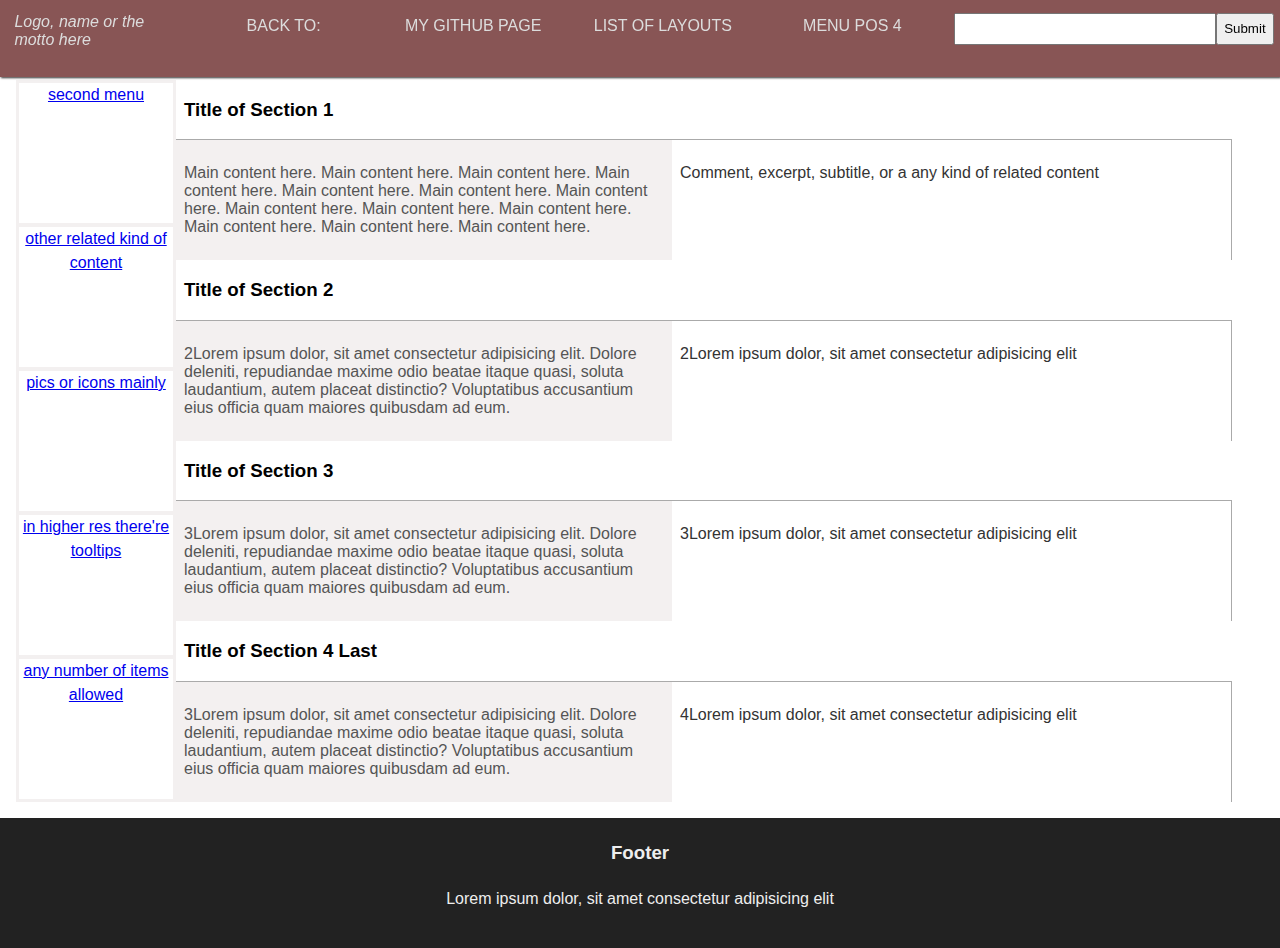
<file: Layout01/index.html>
<!DOCTYPE html>
<html lang="en">

<head>
  <meta charset="UTF-8">
  <meta name="viewport" content="width=device-width, initial-scale=1.0">
  <meta http-equiv="X-UA-Compatible" content="ie=edge">
  <title>Layout 01</title>
  <link rel="stylesheet" href="style.css">

</head>

<body>
  <nav>
    <p>Logo, name or the motto here</p>
    <ul>
      <li><a href="#">Back to: </a></li>
      <li><a href="https://tdudkowski.github.io/">my Github Page</a></li>
      <li><a href="https://tdudkowski.github.io/Layouts/">List of layouts</a></li>
      <li><a href="#">menu pos 4</a></li>
    </ul>
    <form action="#">
      <input type="text" name="nav_input">
      <input type="submit" value="Submit"></form>
  </nav>
  <main>
    <aside>
      <ul>
        <li><a href="#">second menu<span class="tooltip">Tooltip here</span></a></li>
        <li><a href="#">other related kind of content<span class="tooltip">Tooltip here</span></a></li>
        <li><a href="#">pics or icons mainly<span class="tooltip">Tooltip here</span></a></li>
        <li><a href="#">in higher res there're tooltips<span class="tooltip">Tooltip here</span></a></li>
        <li><a href="#">any number of items allowed<span class="tooltip">Tooltip here</span></a></li>
      </ul>
    </aside>
    <article>
      <section class="">
        <h3>Title of Section 1</h3>
        <div class="aside">
          <p>Comment, excerpt, subtitle, or a any kind of related content</p>
        </div>
        <div class="section_content">
          <p>Main content here. Main content here. Main content here. Main content here. Main content here. Main
            content here. Main content here. Main content here. Main content here. Main content here. Main content
            here. Main content here. Main content here. </p>
        </div>
      </section>
      <section class="">
        <h3>Title of Section 2</h3>
        <div class="aside">
          <p>2Lorem ipsum dolor, sit amet consectetur adipisicing elit</p>
        </div>
        <div class="section_content">
          <p>2Lorem ipsum dolor, sit amet consectetur adipisicing elit. Dolore deleniti, repudiandae maxime odio beatae
            itaque quasi, soluta laudantium, autem placeat distinctio? Voluptatibus accusantium eius officia quam
            maiores quibusdam ad eum.</p>
        </div>
      </section>
      <section class="">
        <h3>Title of Section 3</h3>
        <div class="aside">
          <p>3Lorem ipsum dolor, sit amet consectetur adipisicing elit</p>
        </div>
        <div class="section_content">
          <p>3Lorem ipsum dolor, sit amet consectetur adipisicing elit. Dolore deleniti, repudiandae maxime odio beatae
            itaque quasi, soluta laudantium, autem placeat distinctio? Voluptatibus accusantium eius officia quam
            maiores quibusdam ad eum.</p>
        </div>
      </section>
      <section class="">
        <h3>Title of Section 4 Last</h3>
        <div class="aside">
          <p>4Lorem ipsum dolor, sit amet consectetur adipisicing elit</p>
        </div>
        <div class="section_content">
          <p>3Lorem ipsum dolor, sit amet consectetur adipisicing elit. Dolore deleniti, repudiandae maxime odio beatae
            itaque quasi, soluta laudantium, autem placeat distinctio? Voluptatibus accusantium eius officia quam
            maiores quibusdam ad eum.</p>
        </div>
      </section>
    </article>
  </main>
  <footer>
    <h3>Footer</h3>
    <p>Lorem ipsum dolor, sit amet consectetur adipisicing elit</p>
  </footer>
</body>

</html>
</file>
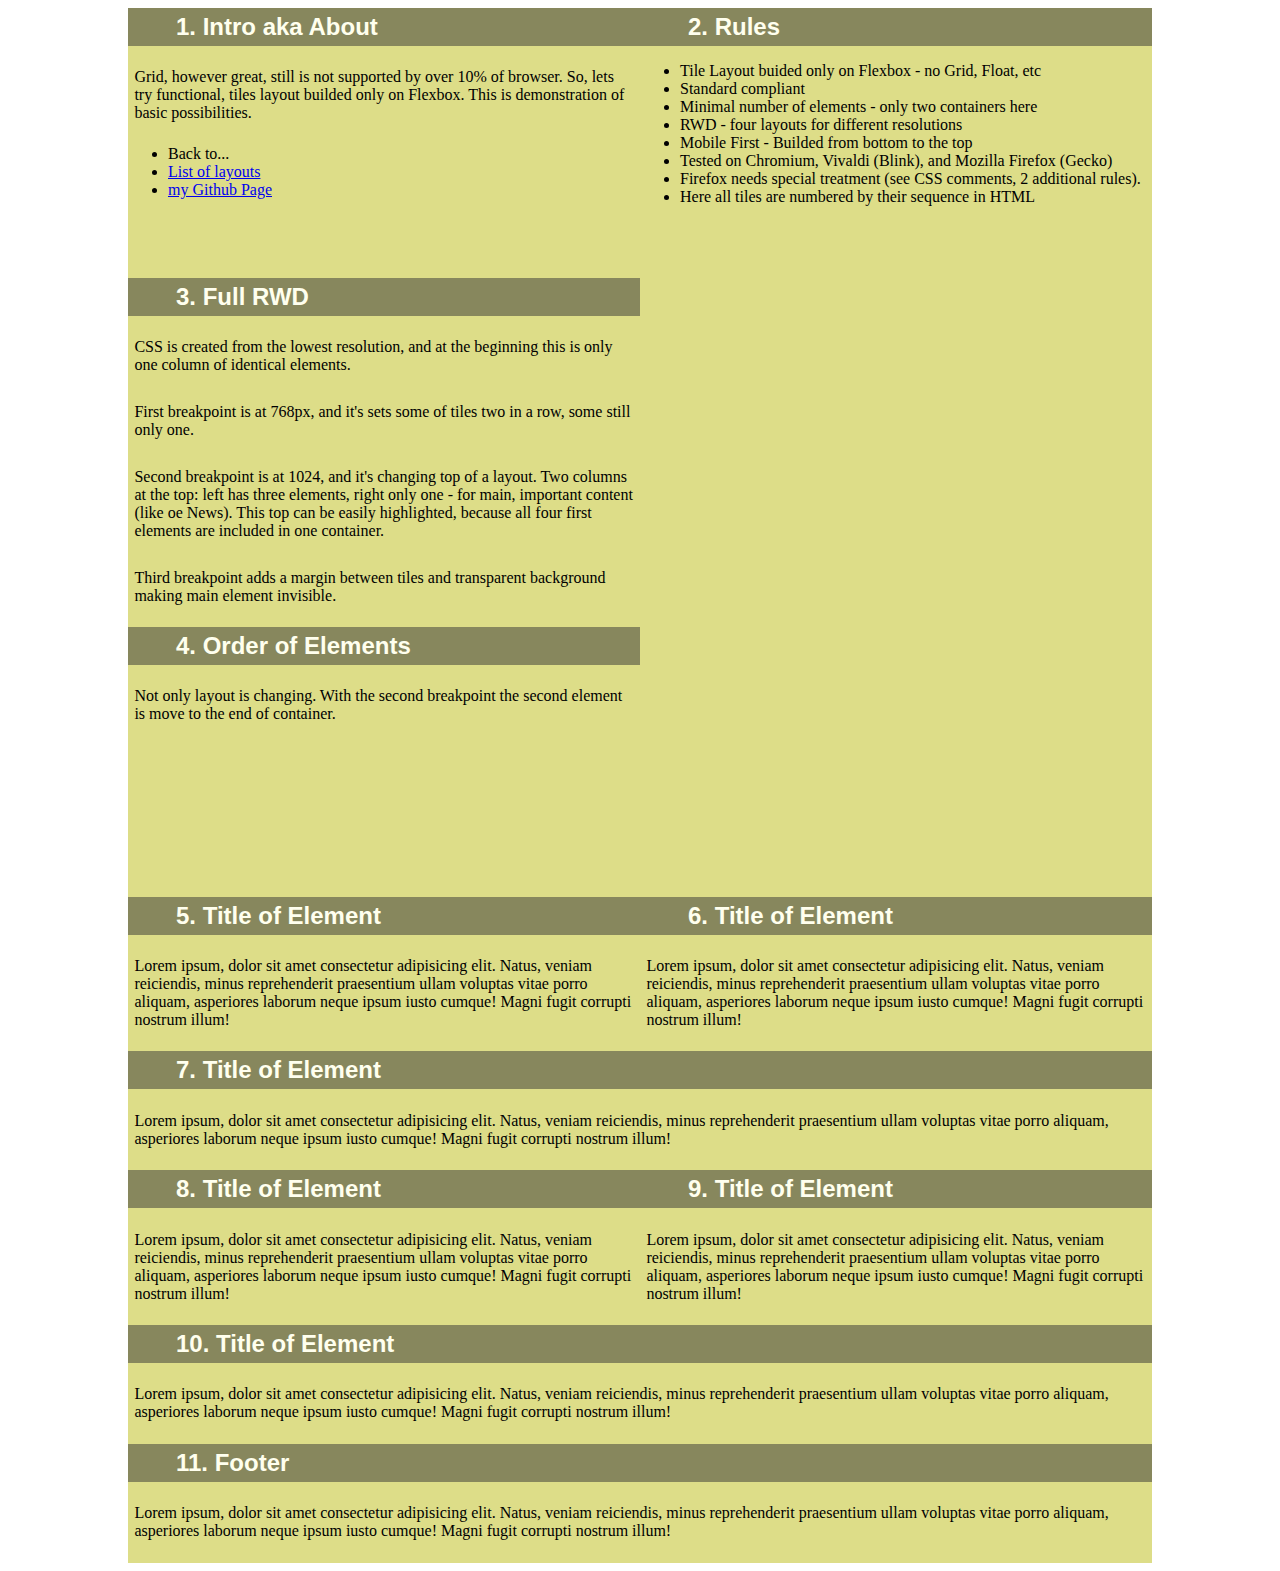
<file: Layout02/index.html>
<!DOCTYPE html>
<html lang="en">

<head>
 <meta charset="UTF-8">
 <meta name="viewport" content="width=device-width, initial-scale=1.0">
 <meta http-equiv="X-UA-Compatible" content="ie=edge">
 <title>Layout 02</title>
 <link rel="stylesheet" href="style.css">
</head>

<body>
 <main>
  <div>
   <section class="element01">
    <h2>1. Intro aka About</h2>
    <p>
     Grid, however great, still is not supported by over 10% of browser. So, lets try functional, tiles
     layout builded only on Flexbox. This is demonstration of basic possibilities.
    </p>
    <ul>
     <li>Back to...</li>
     <li><a href="../">List of layouts</a></li>
     <li><a href="https://tdudkowski.github.io/">my Github Page</a></li>
    </ul>
   </section>
   <section class="element02">
    <h2>2. Rules</h2>
    <ul>
     <li>Tile Layout buided only on Flexbox - no Grid, Float, etc</li>
     <li>Standard compliant</li>
     <li>Minimal number of elements - only two containers here</li>
     <li>RWD - four layouts for different resolutions</li>
     <li>Mobile First - Builded from bottom to the top</li>
     <li>Tested on Chromium, Vivaldi (Blink), and Mozilla Firefox (Gecko)</li>
     <li>Firefox needs special treatment (see CSS comments, 2 additional rules).</li>
     <li>Here all tiles are numbered by their sequence in HTML</li>
    </ul>

   </section>
   <section class="element03">
    <h2>3. Full RWD</h2>
    <p>CSS is created from the lowest resolution, and at the beginning this is only one column of identical elements.</p>
    <p>First breakpoint is at 768px, and it's sets some of tiles two in a row, some still only one.</p>
    <p>Second breakpoint is at 1024, and it's changing top of a layout. Two columns at the top: left has three
     elements, right only one - for main, important content (like oe News). This top can be easily highlighted, because
     all four first elements are included in one container.</p>
    <p>Third breakpoint adds a margin between tiles and transparent background making main element invisible.</p>
   </section>
   <section class="element04">
    <h2>4. Order of Elements</h2>
    <p>Not only layout is changing. With the second breakpoint the second element is move to the end of container. </p>
   </section>
  </div>
  <section class="element05">
   <h2>5. Title of Element</h2>
   <p>
    Lorem ipsum, dolor sit amet consectetur adipisicing elit. Natus,
    veniam reiciendis, minus reprehenderit praesentium ullam voluptas
    vitae porro aliquam, asperiores laborum neque ipsum iusto cumque!
    Magni fugit corrupti nostrum illum!
   </p>
  </section>
  <section class="element06">
   <h2>6. Title of Element</h2>
   <p>
    Lorem ipsum, dolor sit amet consectetur adipisicing elit. Natus,
    veniam reiciendis, minus reprehenderit praesentium ullam voluptas
    vitae porro aliquam, asperiores laborum neque ipsum iusto cumque!
    Magni fugit corrupti nostrum illum!
   </p>
  </section>
  <section class="element07">
   <h2>7. Title of Element</h2>
   <p>
    Lorem ipsum, dolor sit amet consectetur adipisicing elit. Natus,
    veniam reiciendis, minus reprehenderit praesentium ullam voluptas
    vitae porro aliquam, asperiores laborum neque ipsum iusto cumque!
    Magni fugit corrupti nostrum illum!
   </p>
  </section>
  <section class="element08">
   <h2>8. Title of Element</h2>
   <p>
    Lorem ipsum, dolor sit amet consectetur adipisicing elit. Natus,
    veniam reiciendis, minus reprehenderit praesentium ullam voluptas
    vitae porro aliquam, asperiores laborum neque ipsum iusto cumque!
    Magni fugit corrupti nostrum illum!
   </p>
  </section>
  <section class="element09">
   <h2>9. Title of Element</h2>
   <p>
    Lorem ipsum, dolor sit amet consectetur adipisicing elit. Natus,
    veniam reiciendis, minus reprehenderit praesentium ullam voluptas
    vitae porro aliquam, asperiores laborum neque ipsum iusto cumque!
    Magni fugit corrupti nostrum illum!
   </p>
  </section>
  <section class="element10">
   <h2>10. Title of Element</h2>
   <p>
    Lorem ipsum, dolor sit amet consectetur adipisicing elit. Natus,
    veniam reiciendis, minus reprehenderit praesentium ullam voluptas
    vitae porro aliquam, asperiores laborum neque ipsum iusto cumque!
    Magni fugit corrupti nostrum illum!
   </p>
  </section>
  <section class="element11">
   <h2>11. Footer</h2>
   <p>
    Lorem ipsum, dolor sit amet consectetur adipisicing elit. Natus,
    veniam reiciendis, minus reprehenderit praesentium ullam voluptas
    vitae porro aliquam, asperiores laborum neque ipsum iusto cumque!
    Magni fugit corrupti nostrum illum!
   </p>
  </section>
 </main>
</body>

</html>
</file>
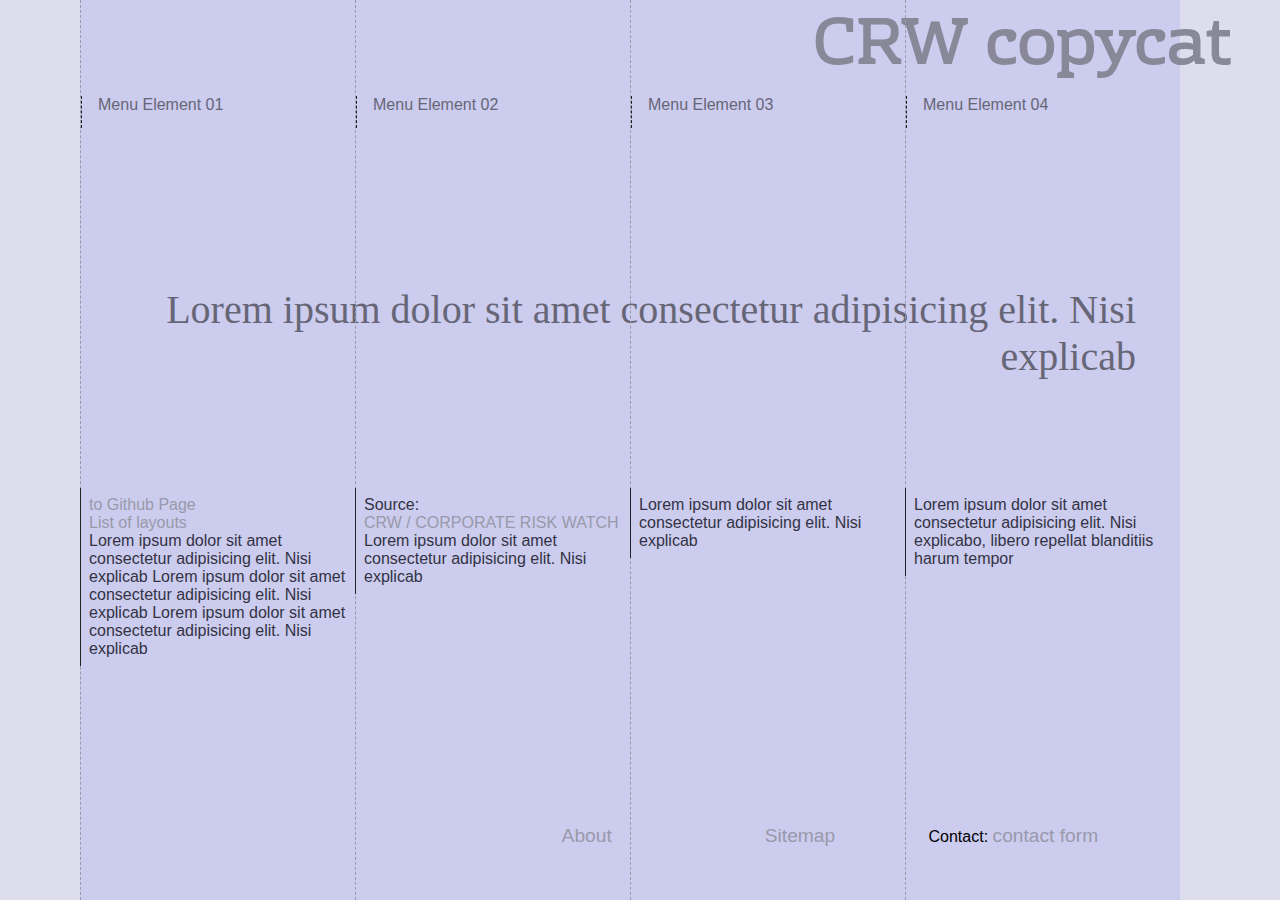
<file: Layout05/index.html>
<!DOCTYPE html>
<html lang="en">

<head>
  <meta charset="UTF-8">
  <meta name="viewport" content="width=device-width, initial-scale=1.0">
  <meta http-equiv="X-UA-Compatible" content="ie=edge">
  <title>CRW</title>
  <link href="https://fonts.googleapis.com/css?family=Rhodium+Libre&display=swap&subset=latin-ext"
    rel="stylesheet">
  <link rel="stylesheet" href="style.css">
  <style>

  </style>
</head>

<body>
  <div class="motto">Lorem ipsum dolor sit amet consectetur adipisicing elit. Nisi explicab</div>
  <div class="container front">
    <header>
      <h1>CRW copycat</h1>
    </header>
    <main>
      <ul>
        <li>
          <div><a href="subpage.html">Menu Element 01</a>
            <ul>
              <li><a href="#">Lorem ipsum</a></li>
              <li><a href="#">Lorem ipsum</a></li>
              <li><a href="#">Lorem ipsum</a></li>
            </ul>

          </div>
          <p><a href="https://tdudkowski.github.io/">to Github Page</a>
            <a href="https://tdudkowski.github.io/Layouts/">List
              of layouts</a>Lorem ipsum dolor sit
            amet consectetur adipisicing elit. Nisi explicab Lorem ipsum dolor sit amet
            consectetur adipisicing elit. Nisi explicab Lorem ipsum dolor sit amet consectetur
            adipisicing elit. Nisi
            explicab
          </p>
        </li>
        <li>
          <div><a href="#">Menu Element 02</a>
          </div>
          <p>Source: <a href="https://www.corporateriskwatch.com">CRW / CORPORATE RISK WATCH</a>
            Lorem ipsum dolor sit
            amet consectetur adipisicing elit. Nisi explicab
          </p>
        </li>
        <li>
          <div><a href="#">Menu Element 03</a>
            <ul>
              <li><a href="#">Lorem ipsum</a></li>
              <li><a href="#">Lorem ipsum</a></li>
              <li><a href="#">Lorem ipsum</a></li>
              <li><a href="#">Lorem ipsum</a></li>
              <li><a href="#">Lorem ipsum</a></li>
              <li><a href="#">Lorem ipsum</a></li>
              <li><a href="#">Lorem ipsum</a></li>
            </ul>
          </div>
          <p>Lorem ipsum dolor sit amet consectetur adipisicing elit. Nisi explicab
          </p>
        </li>
        <li>
          <div><a href="#">Menu Element 04</a>
            <ul>
              <li><a href="#">Lorem ipsum</a></li>
              <li><a href="#">Lorem ipsum</a></li>
              <li><a href="#">Lorem ipsum</a></li>
              <li><a href="#">Lorem ipsum</a></li>
            </ul>
          </div>
          <p>Lorem ipsum dolor sit amet consectetur adipisicing elit. Nisi explicabo, libero
            repellat blanditiis harum tempor
          </p>
        </li>
      </ul>
    </main>
    <footer>
      <ul>
        <li><a href="#">About</a></li>
        <li><a href="#">Sitemap</a></li>
        <li>Contact: <a href="#">contact form</a></li>
      </ul>
    </footer>
  </div>

</body>

</html>
</file>
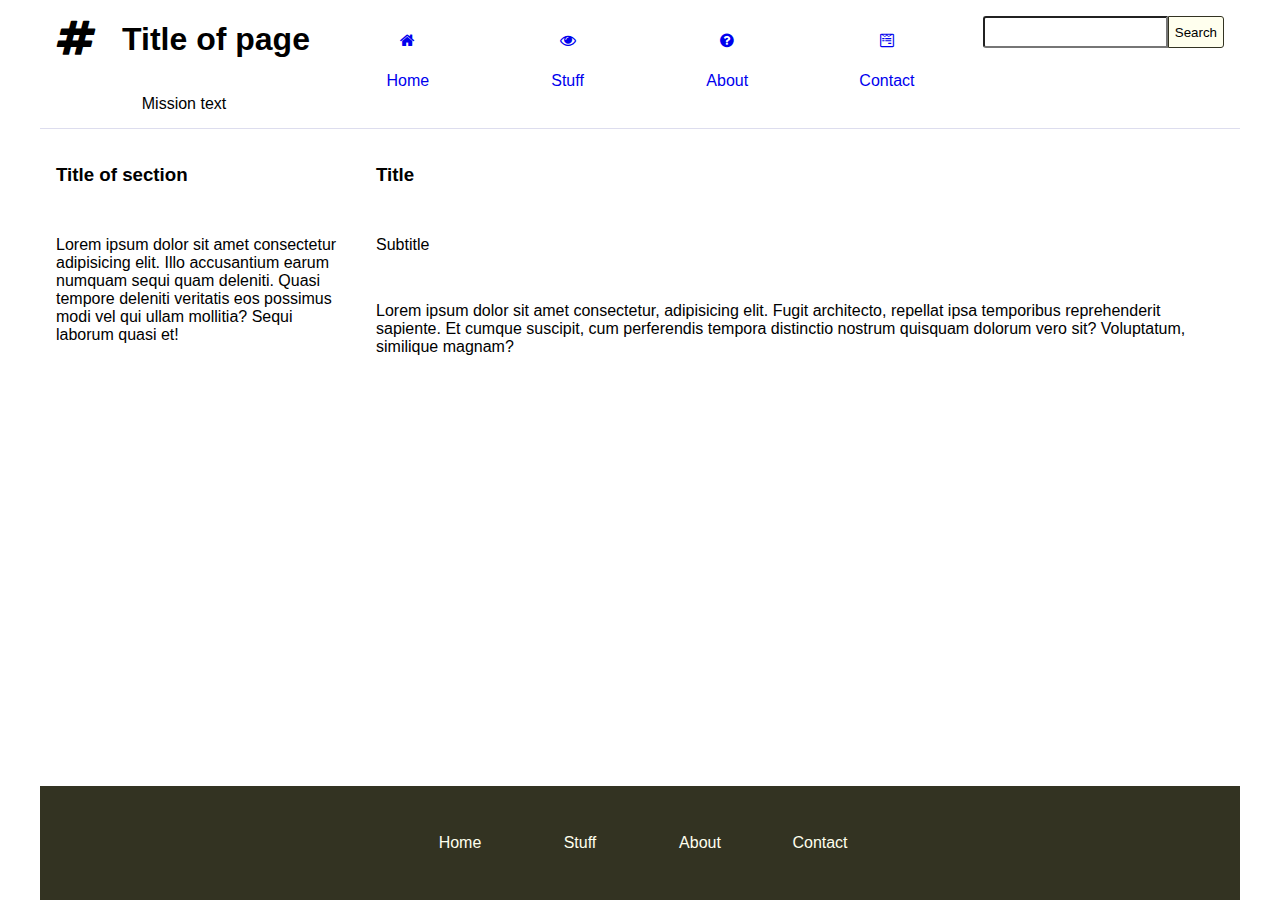
<file: Layout06/index.html>
<!DOCTYPE html>
<html lang="en">
  <head>
    <meta charset="UTF-8" />
    <meta name="viewport" content="width=device-width, initial-scale=1.0" />
    <title>Gatsby presentation</title>
    <link
      href="https://stackpath.bootstrapcdn.com/font-awesome/4.7.0/css/font-awesome.min.css"
      rel="stylesheet"
      integrity="sha384-wvfXpqpZZVQGK6TAh5PVlGOfQNHSoD2xbE+QkPxCAFlNEevoEH3Sl0sibVcOQVnN"
      crossorigin="anonymous"
    />
    <link rel="stylesheet" href="style.css" />
  </head>
  <body>
    <div class="container">
      <header>
        <div class="header_info">
          <div class="logo">
            <i class="fa fa-hashtag" aria-hidden="true"></i>
          </div>
          <h1>Title of page</h1>
          <div class="mission">Mission text</div>
        </div>
        <nav>
          <ul>
            <li>
              <a href="index.html"
                ><i class="fa fa-home" aria-hidden="true"></i>Home</a
              >
            </li>
            <li>
              <a href="stuff.html"
                ><i class="fa fa-eye" aria-hidden="true"></i> Stuff</a
              >
            </li>
            <li>
              <a href="about.html"
                ><i class="fa fa-question-circle" aria-hidden="true"></i>
                About</a
              >
            </li>
            <li>
              <a href="contact.html"
                ><i class="fa fa-wpforms" aria-hidden="true"></i> Contact</a
              >
            </li>
          </ul>
        </nav>
        <form action="get">
          <!-- <label for="" class="search"></label> -->
          <input class="text" type="text" />
          <input class="button" type="submit" value="Search" />
        </form>
      </header>
      <main>
        <aside>
          <section>
            <h3>Title of section</h3>
            <p>
              Lorem ipsum dolor sit amet consectetur adipisicing elit. Illo
              accusantium earum numquam sequi quam deleniti. Quasi tempore
              deleniti veritatis eos possimus modi vel qui ullam mollitia? Sequi
              laborum quasi et!
            </p>
          </section>
        </aside>
        <article>
          <section>
            <h3>Title</h3>
            <p class="subtitle">Subtitle</p>
            <p>
              Lorem ipsum dolor sit amet consectetur, adipisicing elit. Fugit
              architecto, repellat ipsa temporibus reprehenderit sapiente. Et
              cumque suscipit, cum perferendis tempora distinctio nostrum
              quisquam dolorum vero sit? Voluptatum, similique magnam?
            </p>
          </section>
        </article>
      </main>
      <footer>
        <nav>
          <ul>
            <li><a href="#">Home</a></li>
            <li><a href="#">Stuff</a></li>
            <li><a href="#">About</a></li>
            <li><a href="#">Contact</a></li>
          </ul>
        </nav>
      </footer>
    </div>

    <script src="main.js"></script>
  </body>
</html>
</file>
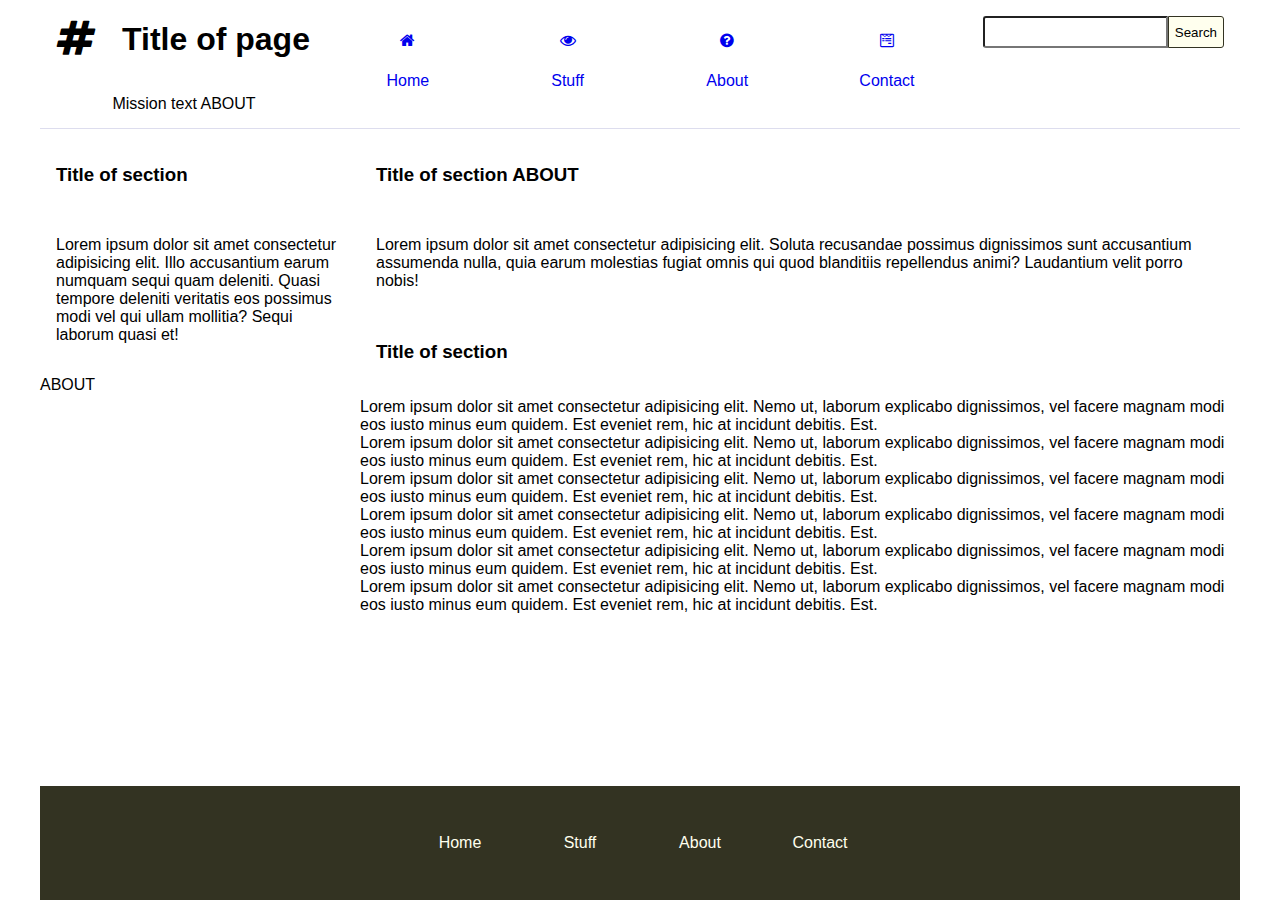
<file: Layout06/about.html>
<!DOCTYPE html>
<html lang="en">
  <head>
    <meta charset="UTF-8" />
    <meta name="viewport" content="width=device-width, initial-scale=1.0" />
    <title>Gatsby presentation</title>
    <link
      href="https://stackpath.bootstrapcdn.com/font-awesome/4.7.0/css/font-awesome.min.css"
      rel="stylesheet"
      integrity="sha384-wvfXpqpZZVQGK6TAh5PVlGOfQNHSoD2xbE+QkPxCAFlNEevoEH3Sl0sibVcOQVnN"
      crossorigin="anonymous"
    />
    <link rel="stylesheet" href="style.css" />
  </head>
  <body>
    <div class="container">
      <header>
        <div class="header_info">
          <div class="logo">
            <i class="fa fa-hashtag" aria-hidden="true"></i>
          </div>
          <h1>Title of page</h1>
          <div class="mission">Mission text ABOUT</div>
        </div>
        <nav>
          <ul>
            <li>
              <a href="index.html"
                ><i class="fa fa-home" aria-hidden="true"></i>Home</a
              >
            </li>
            <li>
              <a href="stuff.html"
                ><i class="fa fa-eye" aria-hidden="true"></i> Stuff</a
              >
            </li>
            <li>
              <a href="about.html"
                ><i class="fa fa-question-circle" aria-hidden="true"></i>
                About</a
              >
            </li>
            <li>
              <a href="contact.html"
                ><i class="fa fa-wpforms" aria-hidden="true"></i> Contact</a
              >
            </li>
          </ul>
        </nav>
        <form action="get">
                      <input class="text" type="text" />
            <input class="button" type="submit" value="Search" />
                </form>
      </header>
      <main>
        <aside>
          <section>
            <h3>Title of section</h3>
            <p>
              Lorem ipsum dolor sit amet consectetur adipisicing elit. Illo
              accusantium earum numquam sequi quam deleniti. Quasi tempore
              deleniti veritatis eos possimus modi vel qui ullam mollitia? Sequi
              laborum quasi et!
            </p>
          </section>
         ABOUT
          </section>
        </aside>
        <article>
            <section>
                <h3>Title of section ABOUT</h3>
                <p>
                  Lorem ipsum dolor sit amet consectetur adipisicing elit. Soluta
                  recusandae possimus dignissimos sunt accusantium assumenda nulla,
                  quia earum molestias fugiat omnis qui quod blanditiis repellendus
                  animi? Laudantium velit porro nobis!
                </p>
          <section>
            <h3>Title of section</h3>
            <ul>
              <li>
                Lorem ipsum dolor sit amet consectetur adipisicing elit. Nemo
                ut, laborum explicabo dignissimos, vel facere magnam modi eos
                iusto minus eum quidem. Est eveniet rem, hic at incidunt
                debitis. Est.
              </li>
              <li>
                Lorem ipsum dolor sit amet consectetur adipisicing elit. Nemo
                ut, laborum explicabo dignissimos, vel facere magnam modi eos
                iusto minus eum quidem. Est eveniet rem, hic at incidunt
                debitis. Est.
              </li>
              <li>
                Lorem ipsum dolor sit amet consectetur adipisicing elit. Nemo
                ut, laborum explicabo dignissimos, vel facere magnam modi eos
                iusto minus eum quidem. Est eveniet rem, hic at incidunt
                debitis. Est.
              </li>
              <li>
                Lorem ipsum dolor sit amet consectetur adipisicing elit. Nemo
                ut, laborum explicabo dignissimos, vel facere magnam modi eos
                iusto minus eum quidem. Est eveniet rem, hic at incidunt
                debitis. Est.
              </li>
              <li>
                Lorem ipsum dolor sit amet consectetur adipisicing elit. Nemo
                ut, laborum explicabo dignissimos, vel facere magnam modi eos
                iusto minus eum quidem. Est eveniet rem, hic at incidunt
                debitis. Est.
              </li>
              <li>
                Lorem ipsum dolor sit amet consectetur adipisicing elit. Nemo
                ut, laborum explicabo dignissimos, vel facere magnam modi eos
                iusto minus eum quidem. Est eveniet rem, hic at incidunt
                debitis. Est.
              </li>
            </ul>
          </section>
        </article>
      </main>
      <footer>
        <nav>
          <ul>
            <li><a href="#">Home</a></li>
            <li><a href="#">Stuff</a></li>
            <li><a href="#">About</a></li>
            <li><a href="#">Contact</a></li>
          </ul>
        </nav>
      </footer>
    </div>

    <script src="main.js"></script>
  </body>
</html>
</file>
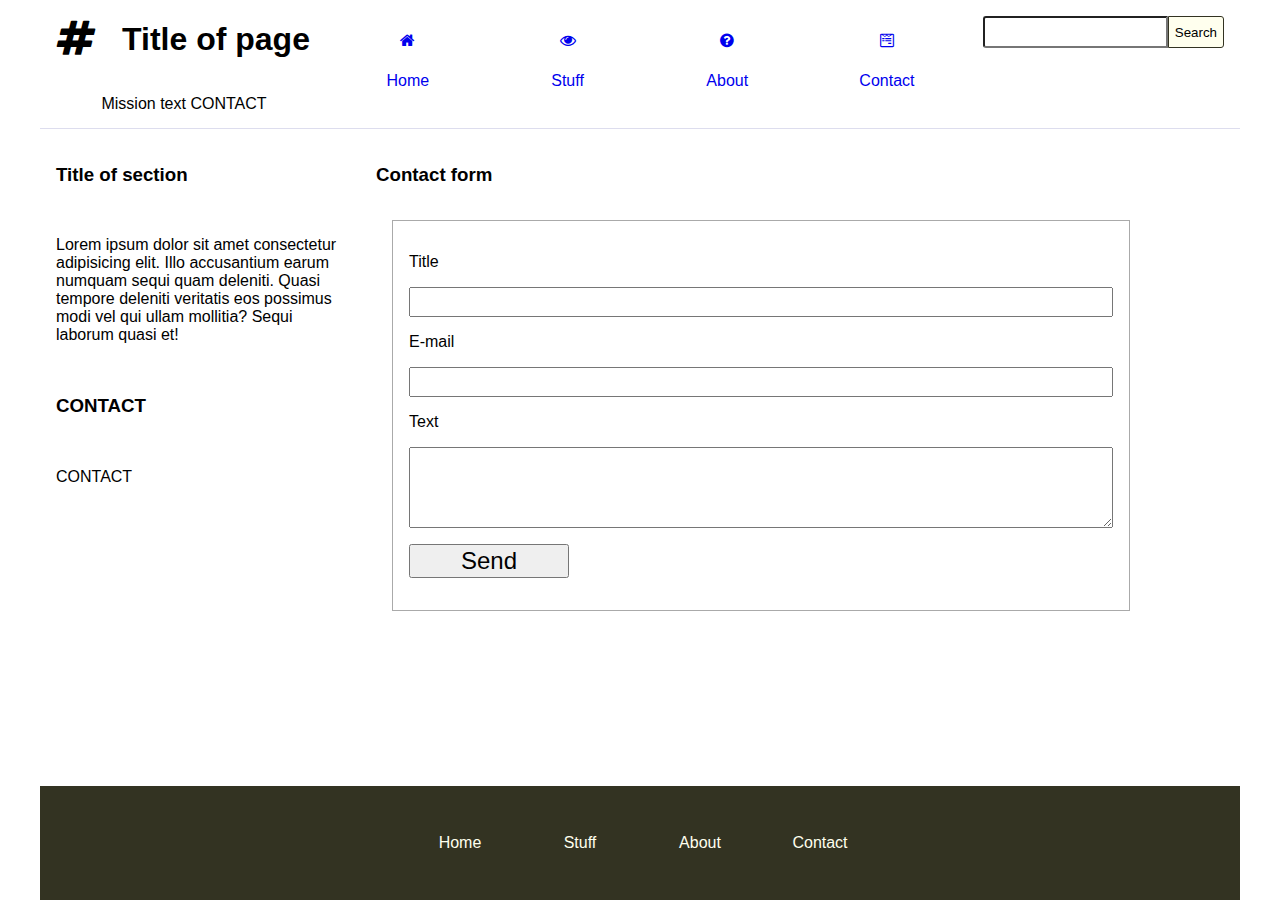
<file: Layout06/contact.html>
<!DOCTYPE html>
<html lang="en">
  <head>
    <meta charset="UTF-8" />
    <meta name="viewport" content="width=device-width, initial-scale=1.0" />
    <title>Gatsby presentation</title>
    <link
      href="https://stackpath.bootstrapcdn.com/font-awesome/4.7.0/css/font-awesome.min.css"
      rel="stylesheet"
      integrity="sha384-wvfXpqpZZVQGK6TAh5PVlGOfQNHSoD2xbE+QkPxCAFlNEevoEH3Sl0sibVcOQVnN"
      crossorigin="anonymous"
    />
    <link rel="stylesheet" href="style.css" />
  </head>
  <body>
    <div class="container">
      <header>
        <div class="header_info">
          <div class="logo">
            <i class="fa fa-hashtag" aria-hidden="true"></i>
          </div>
          <h1>Title of page</h1>
          <div class="mission">Mission text CONTACT</div>
        </div>
        <nav>
          <ul>
            <li>
              <a href="index.html"
                ><i class="fa fa-home" aria-hidden="true"></i>Home</a
              >
            </li>
            <li>
              <a href="stuff.html"
                ><i class="fa fa-eye" aria-hidden="true"></i> Stuff</a
              >
            </li>
            <li>
              <a href="about.html"
                ><i class="fa fa-question-circle" aria-hidden="true"></i>
                About</a
              >
            </li>
            <li>
              <a href="contact.html"
                ><i class="fa fa-wpforms" aria-hidden="true"></i> Contact</a
              >
            </li>
          </ul>
        </nav>
        <form action="get">
          <input class="text" type="text" />
          <input class="button" type="submit" value="Search" />
        </form>
      </header>
      <main>
        <aside>
          <section>
            <h3>Title of section</h3>
            <p>
              Lorem ipsum dolor sit amet consectetur adipisicing elit. Illo
              accusantium earum numquam sequi quam deleniti. Quasi tempore
              deleniti veritatis eos possimus modi vel qui ullam mollitia? Sequi
              laborum quasi et!
            </p>
          </section>
          <section>
            <h3>CONTACT</h3>
            <p>
              CONTACT
            </p>
          </section>
        </aside>
        <article>
          <section>
            <h3>Contact form</h3>
            <form action="" class="form_contact">
              <label for="title">Title</label>
              <input type="text" name="" id="title" />
              <label for="email">E-mail</label>
              <input type="email" name="" id="email" />
              <label for="text">Text</label>
              <textarea rows="5" cols="33"></textarea>
              <input type="submit" value="Send" class="send" />
            </form>
          </section>
        </article>
      </main>
      <footer>
        <nav>
          <ul>
            <li><a href="#">Home</a></li>
            <li><a href="#">Stuff</a></li>
            <li><a href="#">About</a></li>
            <li><a href="#">Contact</a></li>
          </ul>
        </nav>
      </footer>
    </div>

    <script src="main.js"></script>
  </body>
</html>
</file>
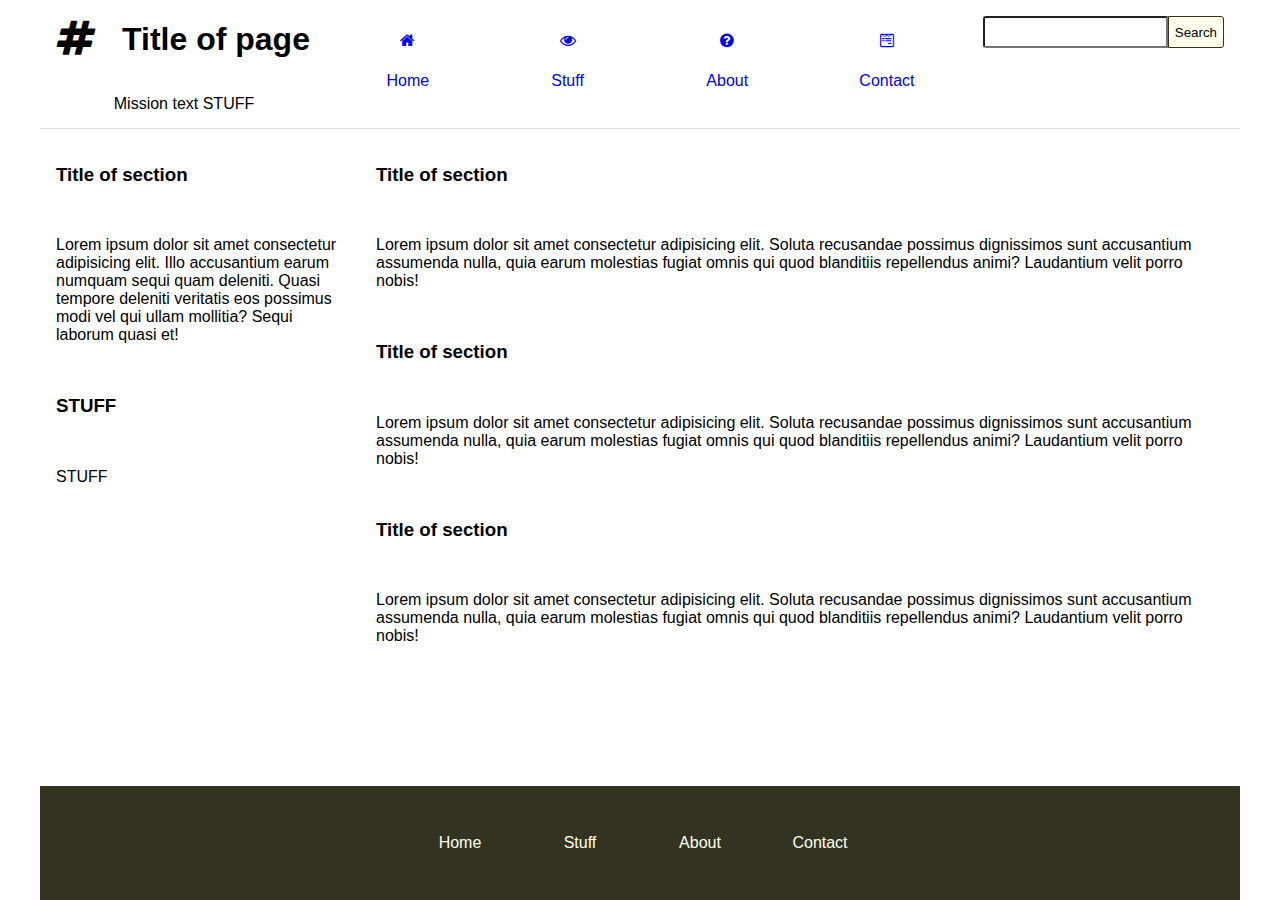
<file: Layout06/stuff.html>
<!DOCTYPE html>
<html lang="en">
  <head>
    <meta charset="UTF-8" />
    <meta name="viewport" content="width=device-width, initial-scale=1.0" />
    <title>Gatsby presentation</title>
    <link
      href="https://stackpath.bootstrapcdn.com/font-awesome/4.7.0/css/font-awesome.min.css"
      rel="stylesheet"
      integrity="sha384-wvfXpqpZZVQGK6TAh5PVlGOfQNHSoD2xbE+QkPxCAFlNEevoEH3Sl0sibVcOQVnN"
      crossorigin="anonymous"
    />
    <link rel="stylesheet" href="style.css" />
  </head>
  <body>
    <div class="container">
      <header>
        <div class="header_info">
          <div class="logo">
            <i class="fa fa-hashtag" aria-hidden="true"></i>
          </div>
          <h1>Title of page</h1>
          <div class="mission">Mission text STUFF</div>
        </div>
        <nav>
          <ul>
            <li>
              <a href="index.html"
                ><i class="fa fa-home" aria-hidden="true"></i>Home</a
              >
            </li>
            <li>
              <a href="stuff.html"
                ><i class="fa fa-eye" aria-hidden="true"></i> Stuff</a
              >
            </li>
            <li>
              <a href="about.html"
                ><i class="fa fa-question-circle" aria-hidden="true"></i>
                About</a
              >
            </li>
            <li>
              <a href="contact.html"
                ><i class="fa fa-wpforms" aria-hidden="true"></i> Contact</a
              >
            </li>
          </ul>
        </nav>
        <form action="get">
                     <input class="text" type="text" />
            <input class="button" type="submit" value="Search" />
                </form>
      </header>
      <main>
        <aside>
          <section>
            <h3>Title of section</h3>
            <p>
              Lorem ipsum dolor sit amet consectetur adipisicing elit. Illo
              accusantium earum numquam sequi quam deleniti. Quasi tempore
              deleniti veritatis eos possimus modi vel qui ullam mollitia? Sequi
              laborum quasi et!
            </p>
          </section>
          <section>
            <h3>STUFF</h3>
            <p>
              STUFF
            </p>
          </section>
        </aside>
        <article>
          <section>
            <h3>Title of section</h3>
            <p>
              Lorem ipsum dolor sit amet consectetur adipisicing elit. Soluta
              recusandae possimus dignissimos sunt accusantium assumenda nulla,
              quia earum molestias fugiat omnis qui quod blanditiis repellendus
              animi? Laudantium velit porro nobis!
            </p>
          </section>
          <h3>Title of section</h3>
          <p>
            Lorem ipsum dolor sit amet consectetur adipisicing elit. Soluta
            recusandae possimus dignissimos sunt accusantium assumenda nulla,
            quia earum molestias fugiat omnis qui quod blanditiis repellendus
            animi? Laudantium velit porro nobis!
          </p>
        </section>
        <h3>Title of section</h3>
        <p>
          Lorem ipsum dolor sit amet consectetur adipisicing elit. Soluta
          recusandae possimus dignissimos sunt accusantium assumenda nulla,
          quia earum molestias fugiat omnis qui quod blanditiis repellendus
          animi? Laudantium velit porro nobis!
        </p>
      </section>
        </article>
      </main>
      <footer>
        <nav>
          <ul>
            <li><a href="#">Home</a></li>
            <li><a href="#">Stuff</a></li>
            <li><a href="#">About</a></li>
            <li><a href="#">Contact</a></li>
          </ul>
        </nav>
      </footer>
    </div>

    <script src="main.js"></script>
  </body>
</html>
</file>
<file: Layout01/style.css>
:root {
 --bg-menu-color: #855;
 --a-menu-color: gainsboro;
 --bg-main-color: #f3f0f0;
}

body {
 margin: 0;
 padding: 0;
 font-family: sans-serif;
 min-height: 100vh;
}

nav {
 background-color: var(--bg-menu-color);
 overflow: hidden;
}

nav p {
 font-style: italic;
 color: var(--a-menu-color);
 margin: .5rem;
 padding: .4rem;
 margin-top: 0;
}

nav ul {
 list-style-type: none;
 padding-left: 0;
 box-shadow: 0 0 20px #eee;
 margin: 0;
}

nav ul li a {
 padding: .2rem;
 text-align: center;
 text-decoration: none;
 text-transform: uppercase;
 /* font-weight: bold; */
 display: block;
 background-color: var(--a-menu-color);
 color: var(--bg-menu-color);
}

nav ul li a:hover {
 color: #333;
}

nav form {
 display: flex;
 padding: .4rem;
 height: 2rem;
}

nav form input:nth-of-type(1) {
 flex: 1;
}

main {
 padding: 1rem;
}

aside {
 background-color: var(--bg-main-color);
}

aside ul {
 list-style-type: none;
 margin: 0;
 padding: 1px;
}

aside ul li {
 line-height: 1.5rem;
 margin: 2px;
}

aside ul li a {
 display: block;
 background-color: #fff;
 text-align: center;
 height: 100%;
}

aside ul li a:hover {
 background-color: #eee;
 color: #333;
}

aside ul li a .tooltip {
 display: none;
}

article>section>h3 {
 padding-left: .5rem;
}

div.section_content {
 background-color: var(--bg-main-color);
 color: #555;
}

div.aside {
 border: 1px solid #aaa;
 border-width: 1px 1px 0 1px;
 color: #333;
}

div.aside,
div.section_content {
 padding: .5rem;
}

footer {
 background-color: #222;
 color: #eee;
 text-align: center;
}

footer h3 {
 margin-top: 0;
 padding-top: .5rem;
}

footer p {
 padding: .5rem;
}

/* MIN WIDTH 460 */
@media (min-width: 460px) {
 nav {
  display: flex;
  flex-wrap: wrap;
 }

 nav p {
  order: 1;
  flex-basis: 30%;
 }

 nav ul {
  display: flex;
  order: 3;
  flex-basis: 100%;
  flex: 1;
 }

 nav ul li {
  flex: 1;
 }

 nav form {
  order: 2;
  flex-basis: 40%;
  margin-left: auto;
  line-height: 1rem;
 }
}

/* MIN WIDTH 768 */
@media (min-width: 768px) {
 nav {
  box-shadow: 1px 1px 2px #333;
 }

 nav ul {
  box-shadow: none;
  min-width: 100%;
 }

 nav ul li a {
  line-height: 2rem;
 }

 nav ul li a:hover {
  box-shadow: 0 0 10px #eee;
 }

 aside {
  width: 10rem;
  display: flex;
  flex-direction: column;
 }

 main {
  flex: 1;
  display: flex;
 }

 aside ul {
  flex: 1;
  display: flex;
  flex-direction: column;
 }

 aside ul li {
  flex: 1;
 }

 aside ul li a {
  position: relative;
 }

 aside ul li a:hover .tooltip {
  display: block;
  position: absolute;
  left: 100%;
  top: 0;
  width: 10rem;
  height: 100%;
  background-color: rgba(200, 200, 200, .8);
  border: 1px solid #999;
 }

 article {
  flex: 1;
 }

 footer {
  min-height: 4rem;
  padding: 1rem 0;
 }

 footer h3 {
  margin-top: 0;
 }
}

/* MIN WIDTH 1024 */
@media (min-width: 1024px) {
 body {
  display: flex;
  flex-direction: column;
 }

 nav {
  top: 0;
  position: fixed;
  left: 0;
  width: 100%;
  height: 4rem;
  display: flex;
  z-index: 100;
  padding: .4rem 0;
 }

 nav p {
  flex-basis: 10rem;
  order: 1;
 }

 nav ul {
  flex: 1;
  order: 2;
  min-width: unset;
 }

 nav ul li a {
  background-color: var(--bg-menu-color);
  color: var(--a-menu-color);
 }

 nav ul li a:hover {
  background-color: var(--a-menu-color);
  color: var(--bg-menu-color);
 }

 nav form {
  flex-basis: 20rem;
  order: 3;
 }

 main {
  margin-top: 4rem;
  max-width: 1300px;
 }


 section {
  display: flex;
  flex-wrap: wrap;
 }

 section h3 {
  flex-basis: 95%;
  order: 1;
 }

 div.aside {
  flex: 1;
  order: 3;
  margin-right: 2rem;
  border-width: 1px 1px 0 0
 }

 div.section_content {
  max-width: 30rem;
  order: 2;
  border-top: 1px solid #aaa;
 }
}

@media (min-width: 1300px) {
 nav {
  width: 1300px;
  margin-left: calc((100% - 1300px) / 2);
 }

 main,
 footer {
  margin-left: auto;
  margin-right: auto;
 }

 main,
 footer {
  width: 1300px;
 }

 nav {
  left: unset;
 }
}
</file>
<file: Layout02/style.css>
main {
 background-color: #ffa;
 display: flex;
 flex-direction: column;
 width: 100%;
 min-height: 100vh;
}

main section {
 flex: 1;
 margin: 5px 10px;
 border: 1px solid #aaa;
 box-sizing: border-box;
}

section>h2 {
 background-color: #222;
 color: #ddd;
 font-family: Arial, Helvetica, sans-serif;
 margin: 0;
 padding-left: 2rem;
}

p {
 padding: 0.4rem;
}

@media (min-width: 768px) {
 main {
  margin: 0 auto;
  flex-direction: row;
  flex-wrap: wrap;
 }

 main section {
  border: none;
  background-color: #dd8;
  flex: 1;
  width: 50%;
  border: none;
 }

 main>div {
  display: flex;
  flex-wrap: wrap;
 }

 main>div>section {
  flex: 1;
  flex-basis: calc(50% - 20px);
 }

 .element07,
 .element10,
 .element11 {
  flex-basis: 100%;
 }
}

@media (min-width: 1024px) {
 main {
  /* firefox needs that */
  max-width: 1024px;
 }

 main>div {
  flex-direction: column;
 }

 .element02 {
  order: 4;
  flex: 3 0 100%;
  /* firefox needs that */
  height: 100%;
 }

 .element01,
 .element03,
 .element04 {
  flex: 1;
 }

 .element01 {
  order: 1;
 }

 .element03 {
  order: 2;
 }

 .element04 {
  order: 3;
 }

 main section {
  margin: 0;
 }

 section>h2 {
  background-color: rgba(50, 50, 50, 0.5);
  color: #ffe;
  padding: 5px 0 5px 3rem;
 }
}

@media (min-width: 1400px) {
 main {
  max-width: 1400px;
  /* firefox needs that */
  background-color: transparent;
 }

 main section {
  margin: 5px;
 }

 main section:hover {
  box-shadow: 2px 2px 3px rgba(120, 120, 120, 0.3);
 }

 .element01,
 .element03,
 .element04 {
  width: calc(50% - 10px);
 }

 .element02 {
  flex: 3 0 calc(100% - 10px);
  width: calc(50% - 10px);
 }

 section>h2 {
  background-color: rgba(80, 80, 80, 0.3);
  color: #661;
  padding: 8px 0 8px 3rem;
 }
}

/* SECTIONS COLORS */
/* .element01 {
 background-color: #dd6;
}

.element02 {
 background-color: #dd9;
}

.element03 {
 background-color: #ddc;
}

.element04 {
 background-color: #ddf;
}

.element05 {
 background-color: #de0;
}

.element06 {
 background-color: #de6;
}

.element07 {
 background-color: #de9;
}

.element08 {
 background-color: #dec;
}

.element09 {
 background-color: #def;
}

.element10 {
 background-color: #df0;
}

.element11 {
 background-color: #dfc;
} */
</file>
<file: Layout05/style.css>
/* COLORS */

body {
  background-color: #dde;
}

body div.front main {
  background-color: #cce;
  border-left: none;

}

h1 {
  color: #889;
  font-family: 'Rhodium Libre', serif;
}

h2 {
  background-color: #447;
  color: #dde;
}

a {
  color: #99a;
}

main ul li div:hover a:hover,
main ul li div:hover ul li a:hover {
  color: yellow;
}

.motto {
  color: #9aa;
}

nav {
  background-color: #bbc;
}

main {
  background-color: #fdef96;
  color: #2b580c;
}

main p {
  color: #334;
}

/* LAYOUT */
body {
  margin: 0;
  padding: 0;
}

main ul {
  padding-left: 0;
  list-style-type: none;
  display: flex;
  flex-direction: column;
}

a {
  font-family: 'Gill Sans', 'Gill Sans MT', Calibri, 'Trebuchet MS', sans-serif;
  text-decoration: none;
  display: block;
}

.motto {
  font-family: Cambria, Cochin, Georgia, Times, 'Times New Roman', serif;
  text-align: right;
  color: #667;
  margin: 1rem;
}

main>ul>li>div>a {
  pointer-events: none;
  cursor: default;
  font-family: Verdana, Geneva, Tahoma, sans-serif;
  color: #667;
}

main>ul>li>p {
  margin-left: -1px;
  padding: .5rem;
  font-family: 'Gill Sans', 'Gill Sans MT', Calibri, 'Trebuchet MS', sans-serif;

}

footer ul {
  list-style-type: none;
  padding-left: 0;
}

footer ul li {
  padding: .3rem 1rem;
  font-family: 'Gill Sans', 'Gill Sans MT', Calibri, 'Trebuchet MS', sans-serif;
}

footer ul li a {
  display: inline-block;
  font-size: 1.2rem;
}

footer ul li a:hover {
  text-decoration: underline;
}

/* MEDIA QUERY MAX-WIDTH 600PX */
@media (max-width: 680px) {
  header {
    background-color: #334;
    color: #dde;
  }

  header h1 {
    margin-left: 1rem;
  }

  main>ul>li {
    border: 1px solid #aab;
    border-radius: 5px;
    background-color: #ccd;
    padding: .4rem;
    margin: .2rem;
  }

  a {
    font-size: 1.3rem;
  }

  div>a {
    /* color: #dd3; */
    margin: .3rem;
    padding-bottom: .3rem;
    line-height: 1.8rem;
    border-bottom: 1px solid #aaf;
  }

  div>ul>li>a {
    margin-left: 1rem;
    /* color: #bb4; */
  }

}

/* MEDIA QUERY 600-900PX */

@media (min-width: 681px) and (max-width: 899px),
(min-width: 681px) and (max-height:600px) {

  header {
    background-color: #334;
    color: #dde;
  }

  header h1 {
    margin: 0 0 0 1rem;
  }

  main>ul {
    flex-direction: row;
    flex-wrap: wrap;
    margin: 0;
  }

  main>ul>li {
    border: 1px solid rgba(60, 60, 80, 0.3);
    border-radius: 0;
    /* background-color: #bbc; */
    width: 300px;
    margin: .5rem;
    padding: 1rem .5rem;
    border-width: 1px 0;
    box-shadow: 1px 1px 2px 0 rgba(60, 60, 80, 0.1);
  }

  main ul li ul {
    margin-top: 1rem;
    padding-left: .5rem;
    border-left: 1px solid transparent;
  }

  main ul li ul:hover {
    border-left: 1px solid #aab;
  }

  main>ul>li:hover {
    box-shadow: 1px 1px 2px 0 rgba(60, 60, 80, 0.4);
  }

  main ul li div:hover {
    background-color: transparent;
  }

  main ul li div:hover a:hover,
  main ul li div:hover ul li a:hover {
    color: #440;
    text-decoration: underline;
  }

}

/* MEDIA QUERY MIN-WIDTH 900PX */
@media (min-width: 900px) and (min-height:600px) {

  div.container {
    min-height: 100vh;
    max-width: 1100px;
    margin-left: 5rem;
    overflow: hidden;
  }

  header {
    font-size: 2rem;
    position: absolute;
    top: 0;
    right: 3rem;
    margin: 0;
    padding: 0;
  }

  header h1 {
    line-height: 6rem;
    margin-top: 0;
  }


  main ul {
    min-height: 100vh;
    margin-top: 0;
    margin-bottom: 0;
    flex-direction: row;
    flex-wrap: nowrap;
    z-index: -20;
  }

  main>ul>li {
    flex: 1;
    align-items: stretch;
    margin-top: 0;
    border: none;
    border-left: 1px #99a dashed;
    background-color: transparent;
    z-index: 20;
  }

  main ul li div {
    margin-top: 6rem;
    height: 2rem;
  }

  main>ul>li>p {
    margin-top: 40vh;
    border-left: 1px #222 solid;
  }

  div>ul {
    display: none;
    z-index: 20;
  }

  div>a {
    display: block;
    padding-left: 1rem;
    height: 2rem;
    border-left: 1px #222 dashed;
    /* margin-left: -1px; */
  }

  .motto {
    position: absolute;
    width: 80vw;
    padding-left: 6rem;
    top: 30%;
    float: left;
    font-size: 2.5rem;
  }

  header,
  footer {
    text-align: right;
  }

  footer {
    position: absolute;
    bottom: 2rem;
    right: 10rem;
    /* top:35rem; */
    z-index: 20;
  }

  footer ul {
    width: 40rem;
    display: flex;
  }

  footer ul li {
    flex: 1;
    text-align: center;
  }

  /* HOVER */

  main ul li div:hover {
    position: relative;
    height: 100vh;
    margin-top: 0;
    margin-left: -2px;
    z-index: 20;
    background-color: #667;
    border-right: 20px solid #667;
  }

  main ul li div:hover a {
    position: relative;
    top: 6rem;
  }

  main ul li div:hover+p {
    display: none;
  }

  main ul li div:hover ul {
    position: relative;
    margin-top: 4rem;
    display: block;
    padding-left: 1rem;
    line-height: 1.8rem;
  }

  div:hover>a {
    color: #dde;
    border-left: none;
  }

}
</file>
<file: Layout06/style.css>
body {
  margin: 0;
  padding: 0;
  font-family: "Gill Sans", "Gill Sans MT", Calibri, "Trebuchet MS", sans-serif;
}

* {
  /* border: 1px solid red; */
}

ul {
  list-style-type: none;
  padding: 0;
}

a {
  text-decoration: none;
}

p,
h3 {
  padding: 1rem;
}

.container {
  min-height: 100vh;
  max-width: 1200px;
  margin: 0 auto;
  display: flex;
  flex-direction: column;
}

header {
  display: flex;
  flex-direction: column;
  border-bottom: 1px solid #dde;
}

.header_info {
  display: flex;
  flex-direction: column;
  flex-wrap: wrap;
}

header .logo {
  font-size: 40px;
  padding: 1rem;
}

header h1 {
  text-align: center;
}

div.mission {
  text-align: center;
}

nav ul {
  display: flex;
  flex-direction: column;
}

nav a {
  position: relative;
  display: block;
  text-align: center;
  /* line-height: 2rem; */
  display: flex;
  flex-direction: row;
  padding: 1rem;
  outline: none;
}

nav a i {
  /* font-size: 40px; */
  /* max-width: 100%; */
  padding-right: 2rem;
}

nav a:hover i {
  transform: scale(1.5);
  transition-duration: 0.5s;
}

nav a:hover {
  color: #333;
  transition-duration: 0.5s;
}

nav a::after {
  content: "";
  position: absolute;
  display: block;
  width: 60%;
  height: 100%;
  padding: 0;
  margin-left: 20%;
  border-bottom: none;
}

header form {
  max-width: 15rem;
  margin: 1rem;
  display: flex;
  height: 2rem;
  padding: 0;
  line-height: 1.5rem;
}

header form:hover {
  box-shadow: 0 0 5px #665;
  transition-duration: 0.5s;
}

form input.text {
  flex: 1;
  border-radius: 3px 0 0 3px;
}

form input.button {
  flex-basis: 6rem;
  background-color: #ffe;
  border: 1px solid #332;
  border-radius: 0 3px 3px 0;
}

input.button:hover {
  background-color: #ccb;
}

main {
  flex: 1;
  display: flex;
  flex-direction: column;
}

main article {
  flex: 1;
}

footer {
  flex-basis: 4rem;
  background-color: #332;
}

footer nav {
  margin: 0 auto;
}

footer a {
  color: #ffe;
}

footer a:hover {
  color: #fff;
}

/* MIN WIDTH 576 PX */

@media (min-width: 576px) {
  header {
    overflow: hidden;
    /* to not to break layout on hover over last element in middle */
  }

  nav ul {
    flex-direction: row;
    max-width: 100%;
  }

  nav ul li {
    flex: 1;
  }

  nav a {
    flex-direction: column;
    padding: 0;
  }

  nav a:hover::after {
    border-bottom: 4px solid #665;
    transition-duration: 0.5s;
  }

  nav a i {
    padding-right: 0;
    padding-bottom: 1.5rem;
  }

  footer nav {
    width: 30rem;
    margin: 2rem auto;
  }
}

/* MIN WIDTH 992 PX */

@media (min-width: 992px) {
  header {
    flex-direction: row;
    flex-basis: 8rem;
  }

  .header_info {
    flex-basis: 18rem;
    flex-direction: row;
    flex-wrap: wrap;
  }

  div.logo {
    flex-basis: 1.5rem;
  }

  header h1 {
    flex-basis: 13rem;
  }

  div.mission {
    flex-basis: 100%;
  }

  header nav {
    flex: 1;
  }

  nav a {
    padding: 1rem 0;
  }

  nav a::after {
    width: 60%;
  }

  nav a i {
    padding-bottom: 1.5rem;
  }

  header form {
    flex-basis: 15rem;
    max-width: 100%;
    margin: 1rem;
  }

  main {
    flex-direction: row;
  }

  main aside {
    flex-basis: 20rem;
  }
}

/* FORM */

.form_contact {
  display: flex;
  flex-direction: column;
  width: 80%;
  margin-left: 2rem;
  border: 1px solid #aaa;
  padding: 1rem;
  margin-bottom: 1.5rem;
}

.form_contact label {
  margin: 1rem 0;
}

.form_contact input {
  line-height: 1.5rem;
}

.form_contact input.send {
  width: 10rem;
  font-size: 1.5rem;
  margin: 1rem 0;
}
</file>
